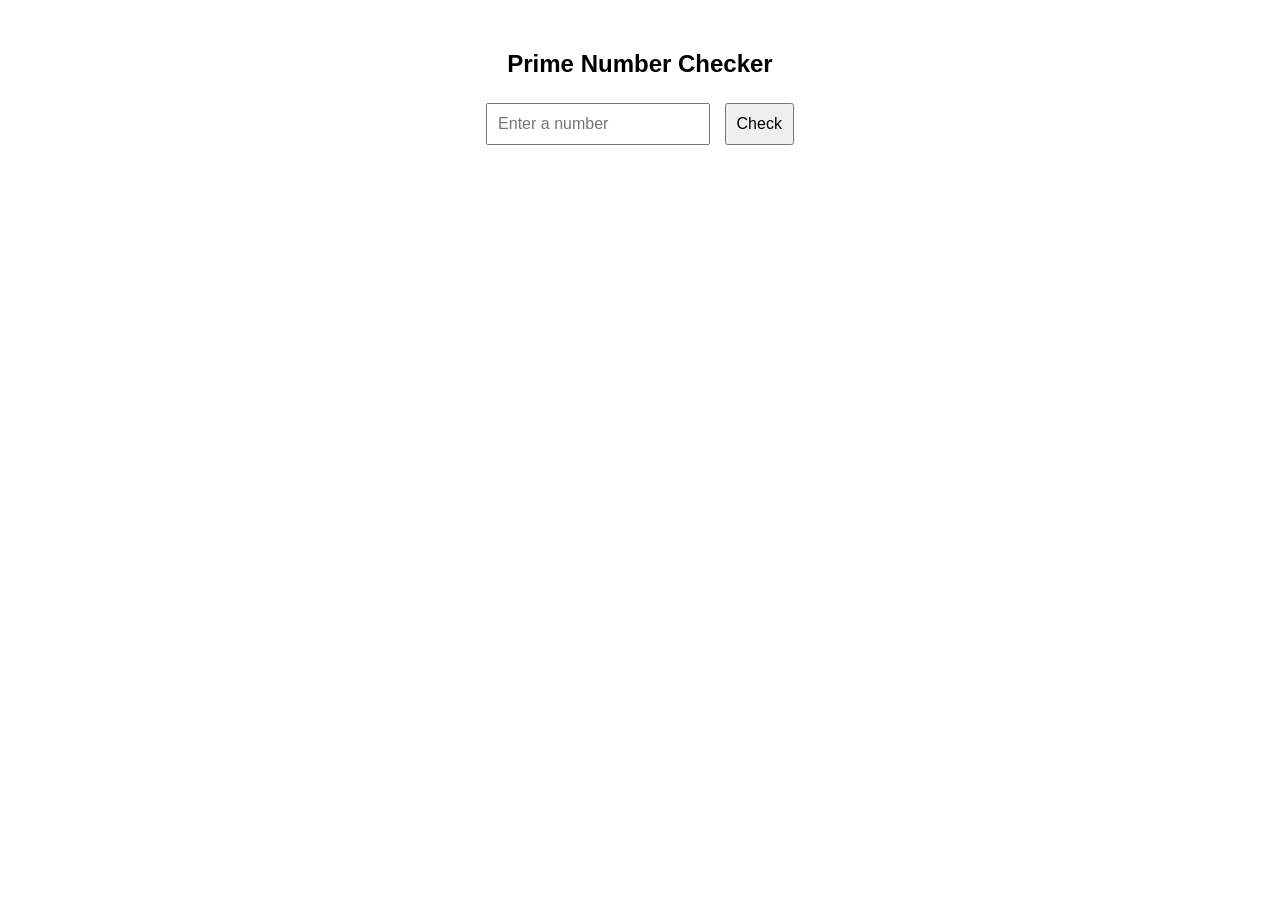
<file: EndSemPrac.html>
<!DOCTYPE html>
<html lang="en">

<head>
    <meta charset="UTF-8">
    <meta name="viewport" content="width=device-width, initial-scale=1.0">
    <title>Prime Number Checker</title>
    <style>
        body {
            font-family: Arial, sans-serif;
            text-align: center;
            margin-top: 50px;
        }

        input,
        button {
            padding: 10px;
            font-size: 16px;
            margin: 5px;
        }

        #result {
            margin-top: 20px;
            font-size: 20px;
            font-weight: bold;
        }
    </style>
</head>

<body>

    <h2>Prime Number Checker</h2>

    <input type="number" id="number" placeholder="Enter a number">
    <button onclick="checkPrime()">Check</button>

    <p id="result"></p>

    <script>
        function checkPrime() {
            let num = parseInt(document.getElementById("number").value);
            let isPrime = true;

            if (num <= 1) {
                isPrime = false;
            } else {
                for (let i = 2; i < num; i++) {
                    if (num % i === 0) {
                        isPrime = false;
                        break;
                    }
                }
            }

            let result = document.getElementById("result");

            if (isPrime) {
                result.textContent = num + " is a Prime Number.";
            } else {
                result.textContent = num + " is not a Prime Number.";
            }
        }
    </script>

</body>

</html>
</file>
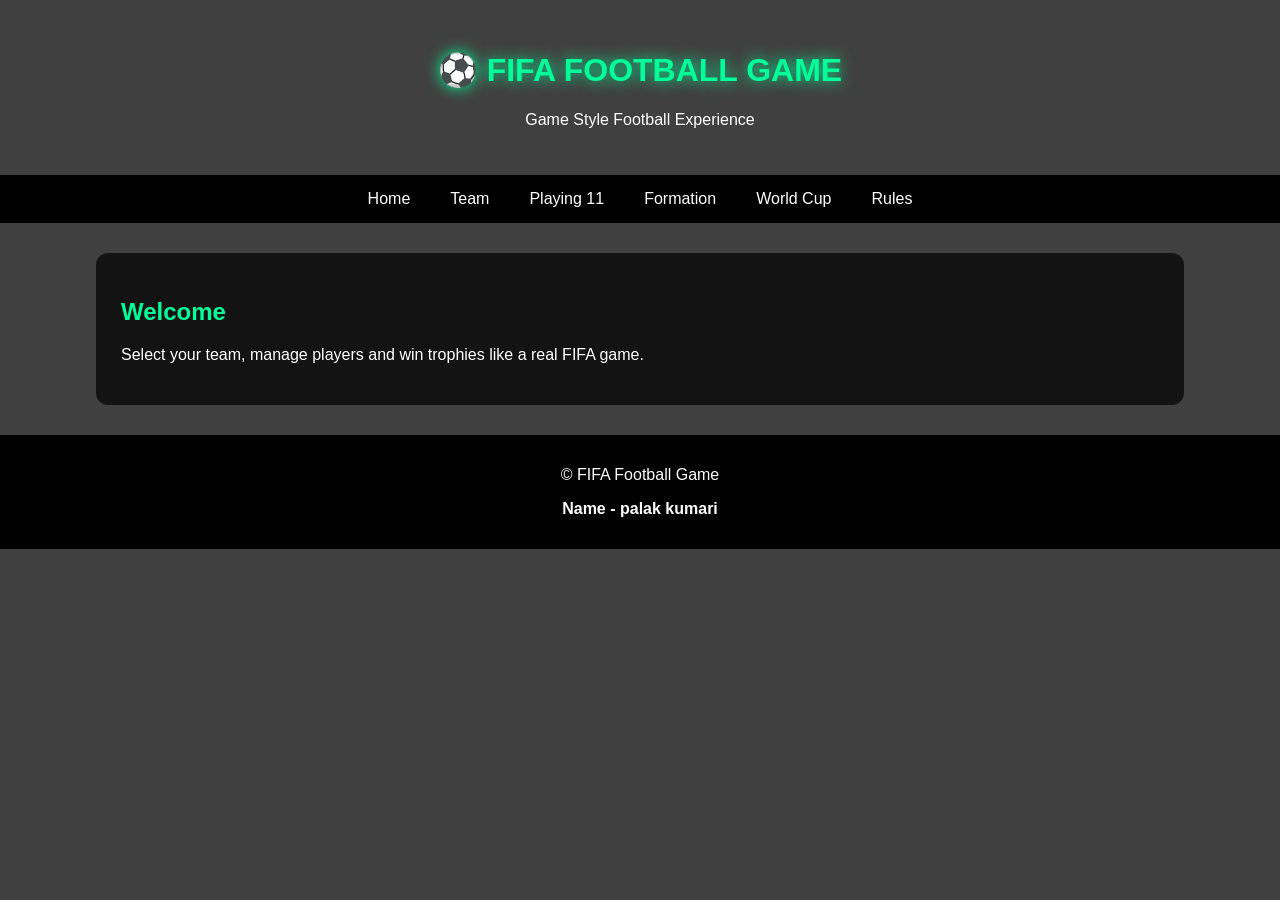
<file: fifa game.html>
<!DOCTYPE html>
<html lang="en">

<head>
    <meta charset="UTF-8">
    <title>FIFA Football Game</title>
 
    <style>
        * {
            box-sizing: border-box
        }

        body {
            margin: 0;
            font-family: Arial, Helvetica, sans-serif;
            color: white;
            background: url("https://media.gettyimages.com/id/2110555649/photo/mahmoud-trezeguet-is-playing-with-a-croatian-national-team-player-during-a-friendly-football.jpg?s=612x612&w=0&k=20&c=d9to1O4WO40M4TuiBJXJI6xY0BX6MEcy8rjDxWbuc0s=") center/cover fixed no-repeat;
        }

        .overlay {
            min-height: 100vh;
            background: rgba(0, 0, 0, 0.75);
        }

        header {
            text-align: center;
            padding: 30px;
        }

        header h1 {
            color: #00ff99;
            text-shadow: 0 0 15px #00ff99;
        }

        nav ul {
            list-style: none;
            display: flex;
            justify-content: center;
            padding: 0;
            margin: 0;
            background: black;
        }

        nav ul li a {
            color: white;
            text-decoration: none;
            padding: 15px 20px;
            display: block;
        }

        nav ul li a:hover {
            background: #00aa66;
        }

        .screen {
            display: none;
            width: 85%;
            margin: 30px auto;
            padding: 25px;
            background: rgba(0, 0, 0, 0.7);
            border-radius: 12px;
        }

        .screen:target {
            display: block;
        }

        #home {
            display: block;
        }

        h2 {
            color: #00ff99;
        }

        .formation {
            display: grid;
            grid-template-columns: repeat(5, 1fr);
            gap: 10px;
            text-align: center;
        }

        .player {
            background: #008855;
            padding: 10px;
            border-radius: 6px;
        }

        footer {
            text-align: center;
            padding: 15px;
            background: black;
            margin-top: 30px;
        }
    </style>
</head>

<body>
    <div class="overlay">
        <header>
            <h1>⚽ FIFA FOOTBALL GAME</h1>
            <p>Game Style Football Experience</p>
        </header>
        <nav>
            <ul>
                <li><a href="#home">Home</a></li>
                <li><a href="#team">Team</a></li>
                <li><a href="#players">Playing 11</a></li>
                <li><a href="#formation">Formation</a></li>
                <li><a href="#worldcup">World Cup</a></li>
                <li><a href="#rules">Rules</a></li>
            </ul>
        </nav>
        <section id="home" class="screen">
            <h2>Welcome</h2>
            <p>Select your team, manage players and win trophies like a real FIFA game.</p>
        </section>
        <section id="team" class="screen">
            <h2>Team Information</h2>
            <p><b>Team:</b> Argentina</p>
            <p><b>Coach:</b> Lionel Scaloni</p>
            <p><b>Captain:</b> Lionel Messi</p>
            <p><b>FIFA Ranking:</b> Top 5</p>
        </section>
        <section id="players" class="screen">
            <h2>Playing 11</h2>
            <ul>
                <li>GK Emiliano Martinez</li>
                <li>RB Molina</li>
                <li>CB Romero</li>
                <li>CB Otamendi</li>
                <li>LB Tagliafico</li>
                <li>CM De Paul</li>
                <li>CM Enzo Fernandez</li>
                <li>CM Mac Allister</li>
                <li>RW Di Maria</li>
                <li>ST Lautaro Martinez</li>
                <li>LW Lionel Messi</li>
            </ul>
        </section>
        <section id="formation" class="screen">
            <h2>Team Formation (4-3-3)</h2>
            <div class="formation">
                <div class="player">LW</div>
                <div class="player">ST</div>
                <div class="player">RW</div>
                <div class="player">CM</div>
                <div class="player">CM</div>
                <div class="player">CM</div>
                <div class="player">LB</div>
                <div class="player">CB</div>
                <div class="player">CB</div>
                <div class="player">RB</div>
                <div class="player">GK</div>
            </div>
        </section>
        <section id="worldcup" class="screen">
            <h2>World Cup Wins</h2>
            <ul>
                <li>Brazil 5 Times</li>
                <li>Germany 4 Times</li>
                <li>Italy 4 Times</li>
                <li>Argentina 3 Times</li>
                <li>France 2 Times</li>
            </ul>
        </section>
        <section id="rules" class="screen">
            <h2>Football Rules</h2>
            <ul>
                <li>Each team has 11 players</li>
                <li>Match duration is 90 minutes</li>
                <li>Only goalkeeper can use hands</li>
                <li>Offside rule applies</li>
                <li>Team with more goals wins</li>
            </ul>
        </section>
        <footer>
            <p>© FIFA Football Game </p>
            <p><b>Name - palak kumari</b></p>
        </footer>
    </div>
</body>

</html>
</file>
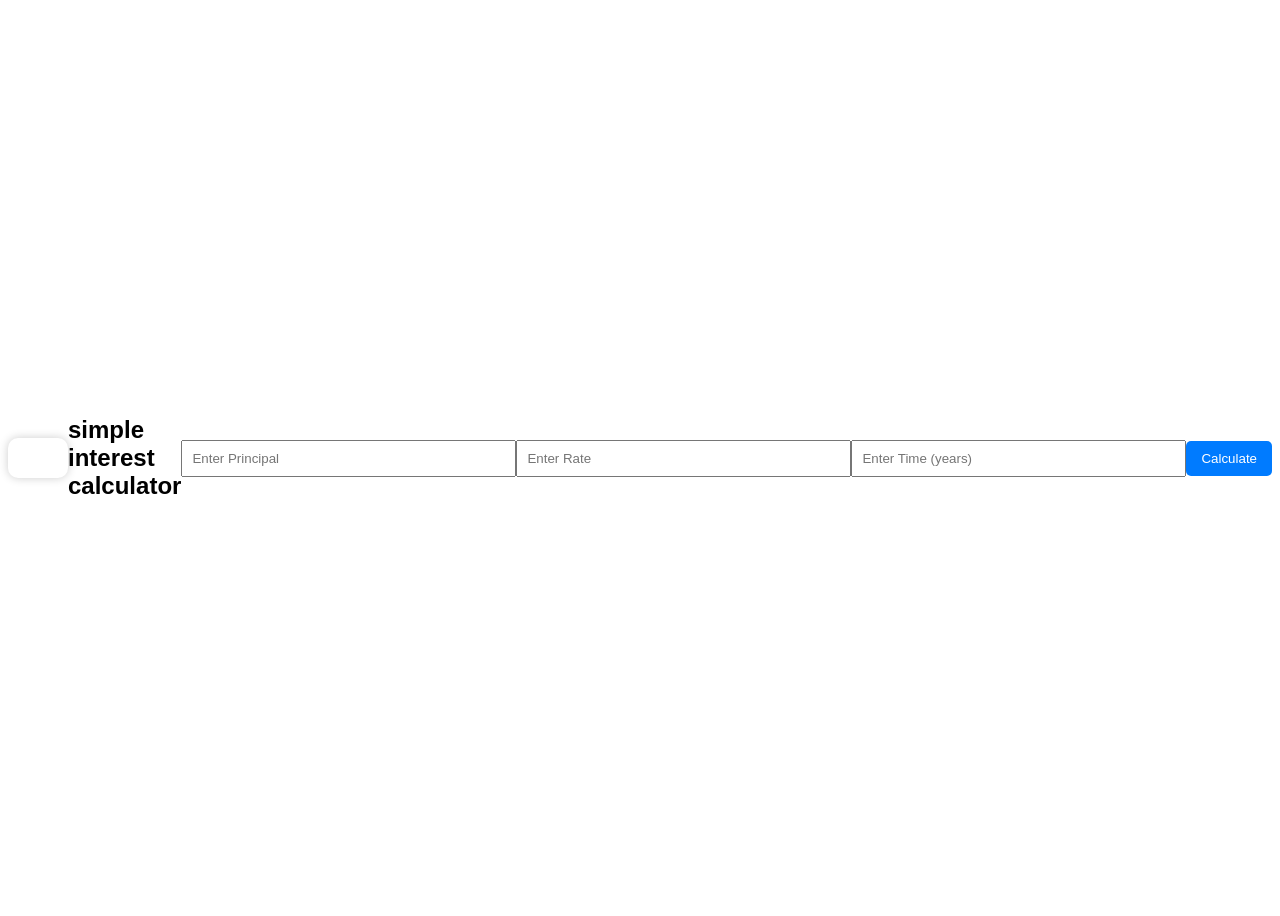
<file: MT 1 EXP.HTML>
<!DOCTYPE HTML>
<head>
    <title>simple interest calculator</title>
    <link rel="stylesheet" href="mt1.css">
</head>
<body>
    <div class = "container"></div>
    <h2>simple interest calculator</h2> 
    <input type="number" id="principal" placeholder="Enter Principal">
    <input type="number" id="rate" placeholder="Enter Rate">
    <input type="number" id="time" placeholder="Enter Time (years)">

    <button onclick="calculateSI()">Calculate</button>

    <div id="result"></div>
</div>
<script src ="mt 1.js"></script>
</body>
</html>
</file>
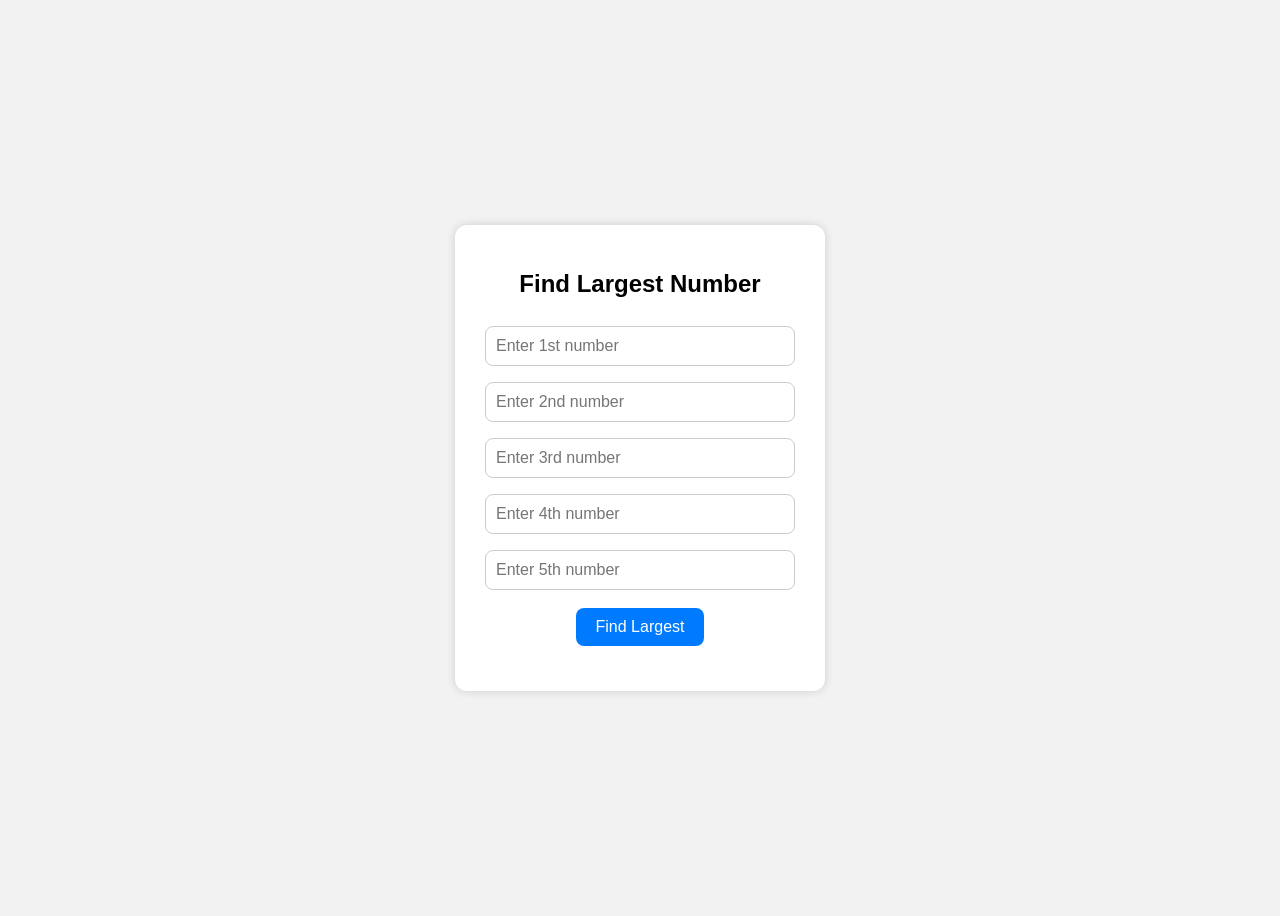
<file: practicalMT1.html>
<!DOCTYPE html>
<html lang="en">

<head>
    <meta charset="UTF-8" />
    <meta name="viewport" content="width=device-width, initial-scale=1.0" />
    <title>Largest Number Finder</title>
    <style>
        body {
            font-family: Arial, sans-serif;
            background: #f2f2f2;
            display: flex;
            justify-content: center;
            align-items: center;
            height: 100vh;
        }

        #container {
            background: white;
            padding: 25px;
            border-radius: 12px;
            box-shadow: 0 0 10px rgba(0, 0, 0, 0.15);
            width: 320px;
            text-align: center;
        }

        input {
            width: 90%;
            padding: 10px;
            margin: 8px 0;
            border: 1px solid #ccc;
            border-radius: 8px;
            font-size: 16px;
        }

        button {
            padding: 10px 20px;
            background: #007bff;
            color: white;
            border: none;
            border-radius: 8px;
            cursor: pointer;
            margin-top: 10px;
            font-size: 16px;
        }

        button:hover {
            background: #0056b3;
        }

        #result {
            margin-top: 20px;
            font-size: 20px;
            font-weight: bold;
            color: green;
        }
    </style>
</head>

<body>

    <div id="container">
        <h2>Find Largest Number</h2>

        <input type="number" id="num1" placeholder="Enter 1st number">
        <input type="number" id="num2" placeholder="Enter 2nd number">
        <input type="number" id="num3" placeholder="Enter 3rd number">
        <input type="number" id="num4" placeholder="Enter 4th number">
        <input type="number" id="num5" placeholder="Enter 5th number">

        <button onclick="findLargest()">Find Largest</button>

        <div id="result"></div>
    </div>
    <script>
        function findLargest() {
            let n1 = parseFloat(document.getElementById("num1").value);
            let n2 = parseFloat(document.getElementById("num2").value);
            let n3 = parseFloat(document.getElementById("num3").value);
            let n4 = parseFloat(document.getElementById("num4").value);
            let n5 = parseFloat(document.getElementById("num5").value);

            let largest;

            if (n1 >= n2 && n1 >= n3 && n1 >= n4 && n1 >= n5) {
                largest = n1;
            }
            else if (n2 >= n1 && n2 >= n3 && n2 >= n4 && n2 >= n5) {
                largest = n2;
            }
            else if (n3 >= n1 && n3 >= n2 && n3 >= n4 && n3 >= n5) {
                largest = n3;
            }
            else if (n4 >= n1 && n4 >= n2 && n4 >= n3 && n4 >= n5) {
                largest = n4;
            }
            else {
                largest = n5;
            }

            document.getElementById("result").innerHTML = "Largest Number is: " + largest;
        }
    </script>

</body>

</html>
</file>
<file: mt1.css>
body {
            font-family: Arial, sans-serif;
            background: white;
            display: flex;
            justify-content: center;
            align-items: center;
            height: 100vh;
        }

        .container {
            background: white;
            padding: 20px 30px;
            border-radius: 10px;
            box-shadow: 0 0 10px rgba(0,0,0,0.2);
            text-align: center;
        }

        input {
            margin: 10px 0;
            padding: 9px;
            width: 100%;
        }

        button {
            padding: 10px 15px;
            background: #007BFF;
            color: white;
            border: none;
            cursor: pointer;
            border-radius: 5px;
        }

        button:hover {
            background: #0056b3;
        }

        #result {
            margin-top: 15px;
            font-weight: bold;
        }
</file>
